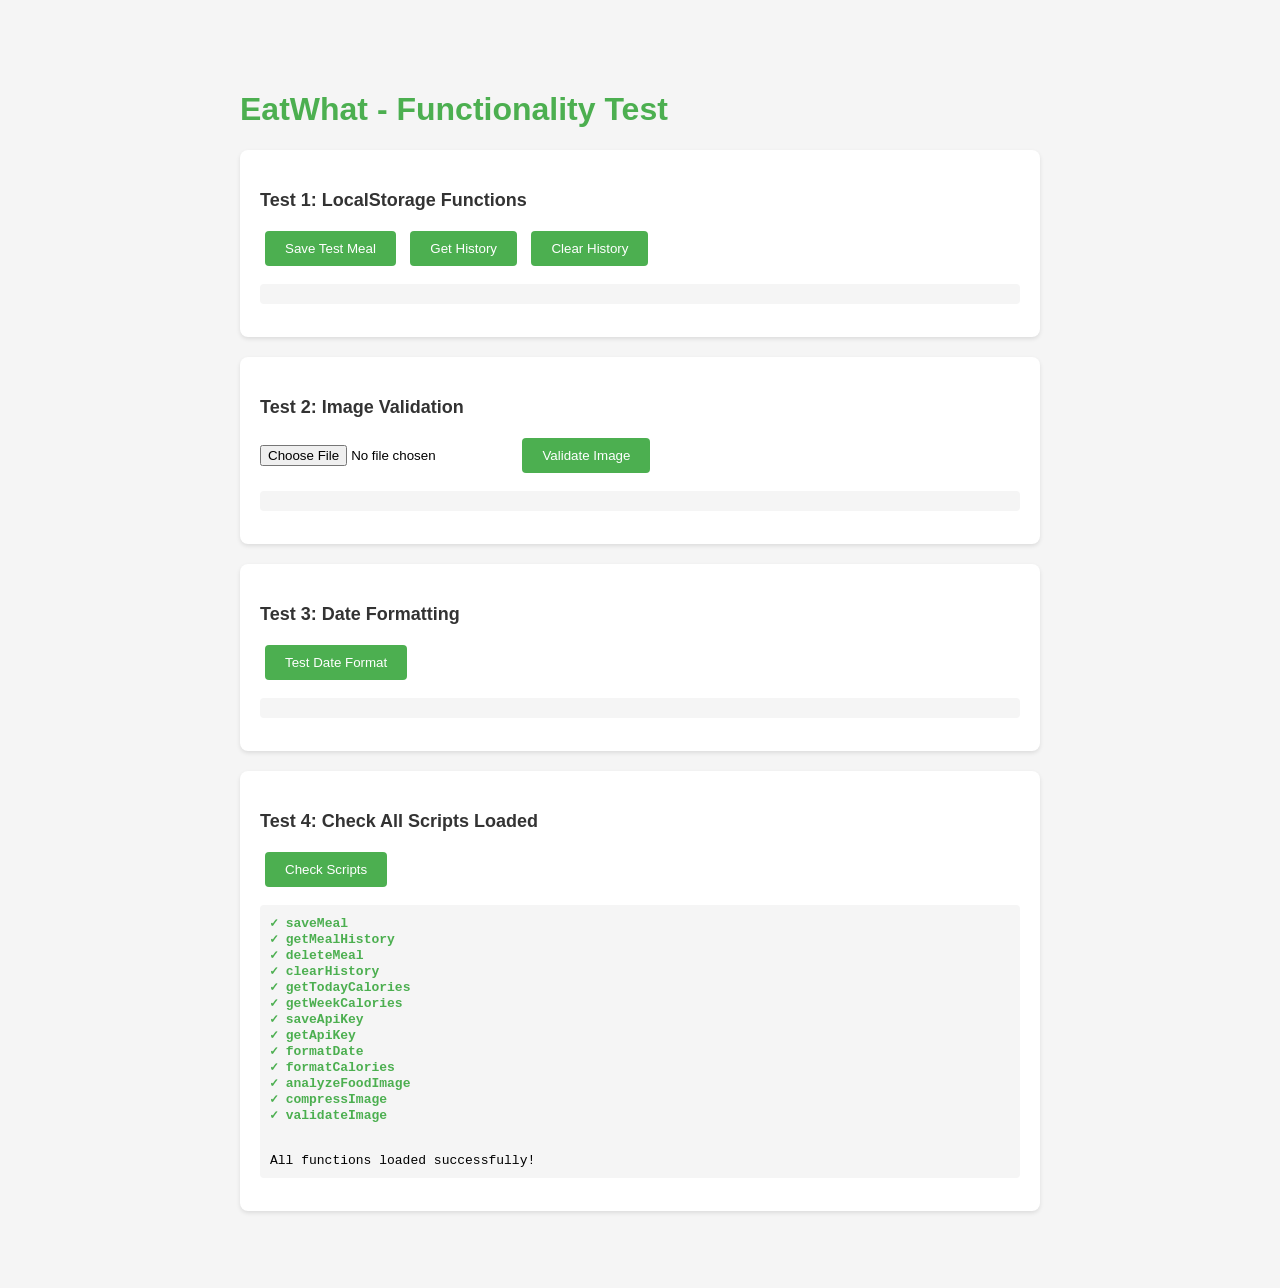
<file: test.html>
<!DOCTYPE html>
<html lang="en">
<head>
    <meta charset="UTF-8">
    <meta name="viewport" content="width=device-width, initial-scale=1.0">
    <title>EatWhat - Test Page</title>
    <style>
        body {
            font-family: Arial, sans-serif;
            max-width: 800px;
            margin: 50px auto;
            padding: 20px;
            background: #f5f5f5;
        }
        .test-section {
            background: white;
            padding: 20px;
            margin: 20px 0;
            border-radius: 8px;
            box-shadow: 0 2px 4px rgba(0,0,0,0.1);
        }
        h1 {
            color: #4CAF50;
        }
        h2 {
            color: #333;
            font-size: 18px;
            margin-top: 20px;
        }
        .success {
            color: #4CAF50;
            font-weight: bold;
        }
        .error {
            color: #F44336;
            font-weight: bold;
        }
        button {
            background: #4CAF50;
            color: white;
            border: none;
            padding: 10px 20px;
            border-radius: 4px;
            cursor: pointer;
            margin: 5px;
        }
        button:hover {
            background: #45a049;
        }
        pre {
            background: #f5f5f5;
            padding: 10px;
            border-radius: 4px;
            overflow-x: auto;
        }
    </style>
</head>
<body>
    <h1>EatWhat - Functionality Test</h1>

    <div class="test-section">
        <h2>Test 1: LocalStorage Functions</h2>
        <button onclick="testSaveMeal()">Save Test Meal</button>
        <button onclick="testGetHistory()">Get History</button>
        <button onclick="testClearHistory()">Clear History</button>
        <pre id="storageResult"></pre>
    </div>

    <div class="test-section">
        <h2>Test 2: Image Validation</h2>
        <input type="file" id="testFileInput" accept="image/*">
        <button onclick="testValidateImage()">Validate Image</button>
        <pre id="validationResult"></pre>
    </div>

    <div class="test-section">
        <h2>Test 3: Date Formatting</h2>
        <button onclick="testDateFormat()">Test Date Format</button>
        <pre id="dateResult"></pre>
    </div>

    <div class="test-section">
        <h2>Test 4: Check All Scripts Loaded</h2>
        <button onclick="checkScriptsLoaded()">Check Scripts</button>
        <pre id="scriptsResult"></pre>
    </div>

    <!-- Load the actual app scripts -->
    <script src="js/storage.js"></script>
    <script src="js/gemini.js"></script>

    <script>
        // Test storage functions
        function testSaveMeal() {
            const testMeal = {
                imageThumbnail: '[data-uri]',
                foods: [
                    { name: 'Test Food 1', portion: '100g', calories: 150 },
                    { name: 'Test Food 2', portion: '200g', calories: 300 }
                ],
                totalCalories: 450,
                timestamp: new Date().toISOString()
            };

            const result = saveMeal(testMeal);
            document.getElementById('storageResult').innerHTML =
                `<span class="${result ? 'success' : 'error'}">Save meal: ${result ? 'SUCCESS' : 'FAILED'}</span>`;
        }

        function testGetHistory() {
            const history = getMealHistory();
            document.getElementById('storageResult').innerHTML +=
                `\n\nHistory count: ${history.length}\n` +
                `Today's calories: ${getTodayCalories()}\n` +
                `Week's calories: ${getWeekCalories()}`;
        }

        function testClearHistory() {
            const result = clearHistory();
            document.getElementById('storageResult').innerHTML =
                `<span class="${result ? 'success' : 'error'}">Clear history: ${result ? 'SUCCESS' : 'FAILED'}</span>`;
        }

        // Test image validation
        function testValidateImage() {
            const fileInput = document.getElementById('testFileInput');
            const file = fileInput.files[0];

            if (!file) {
                document.getElementById('validationResult').innerHTML =
                    '<span class="error">Please select a file first</span>';
                return;
            }

            const result = validateImage(file);
            document.getElementById('validationResult').innerHTML =
                `<span class="${result.valid ? 'success' : 'error'}">
                    Valid: ${result.valid}<br>
                    Error: ${result.error || 'None'}
                 </span>`;
        }

        // Test date formatting
        function testDateFormat() {
            const now = new Date().toISOString();
            const formatted = formatDate(now);
            document.getElementById('dateResult').textContent =
                `Current time: ${now}\nFormatted: ${formatted}`;
        }

        // Check if all scripts loaded
        function checkScriptsLoaded() {
            const checks = {
                'saveMeal': typeof saveMeal === 'function',
                'getMealHistory': typeof getMealHistory === 'function',
                'deleteMeal': typeof deleteMeal === 'function',
                'clearHistory': typeof clearHistory === 'function',
                'getTodayCalories': typeof getTodayCalories === 'function',
                'getWeekCalories': typeof getWeekCalories === 'function',
                'saveApiKey': typeof saveApiKey === 'function',
                'getApiKey': typeof getApiKey === 'function',
                'formatDate': typeof formatDate === 'function',
                'formatCalories': typeof formatCalories === 'function',
                'analyzeFoodImage': typeof analyzeFoodImage === 'function',
                'compressImage': typeof compressImage === 'function',
                'validateImage': typeof validateImage === 'function'
            };

            let output = '';
            let allPassed = true;

            for (const [func, exists] of Object.entries(checks)) {
                const status = exists ? '✓' : '✗';
                const className = exists ? 'success' : 'error';
                output += `<span class="${className}">${status} ${func}</span>\n`;
                if (!exists) allPassed = false;
            }

            output += `\n\n${allPassed ? 'All functions loaded successfully!' : 'Some functions are missing!'}`;
            document.getElementById('scriptsResult').innerHTML = output;
        }

        // Run initial check
        window.addEventListener('load', () => {
            checkScriptsLoaded();
        });
    </script>
</body>
</html>
</file>
